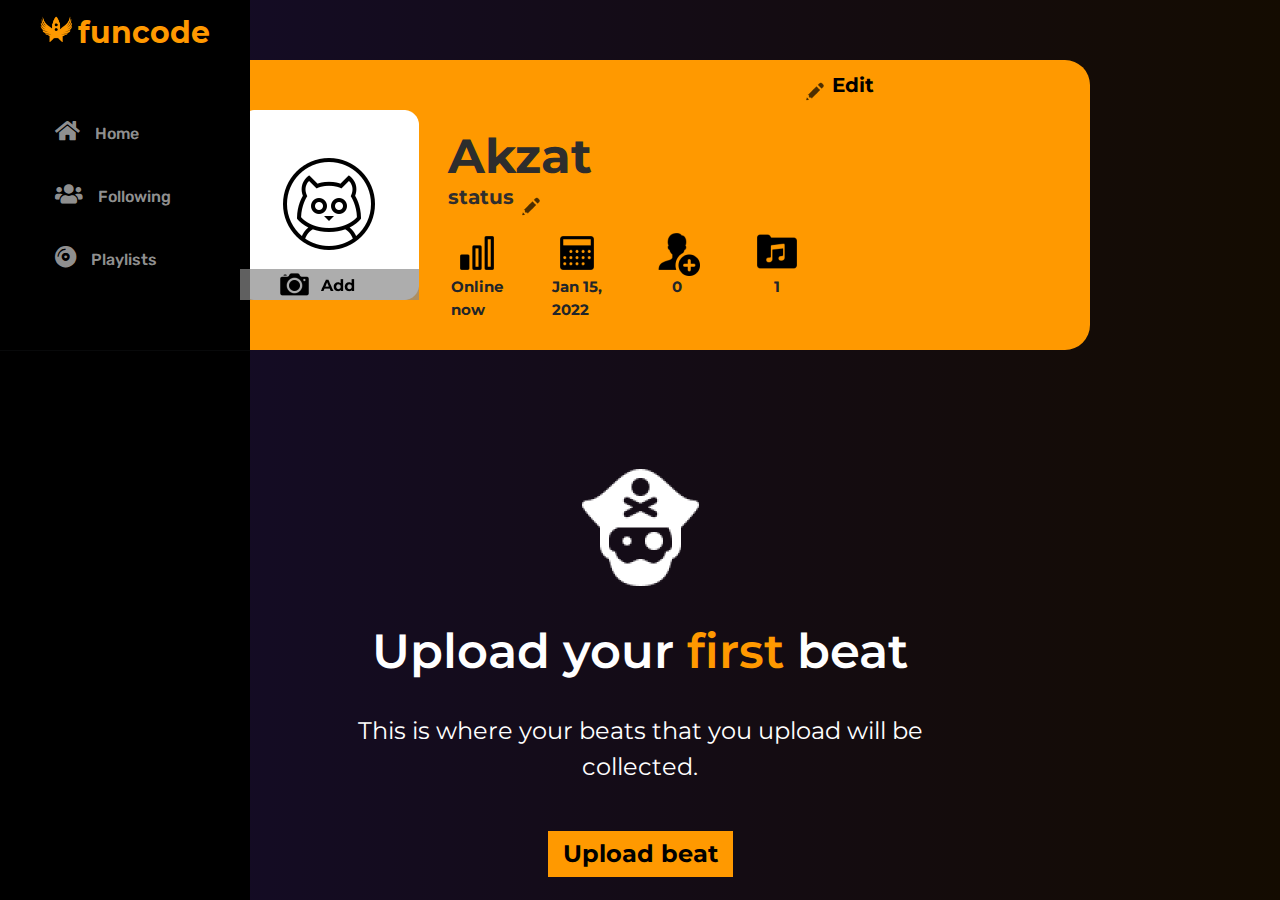
<file: profile.html>
<!DOCTYPE html>
<html lang="en">
<head>
	<meta charset="UTF-8">
	<meta name="viewport" content="width=device-width, initial-scale=1.0">
	<title>Document</title>
	<link rel="stylesheet" href="css/main-style.css">
    <link rel="icon" href="img/favicon.ico">
    <link rel="stylesheet" href="css/all.css">
    <link rel="stylesheet" href="css/profile.css">
    <link rel="preconnect" href="https://fonts.googleapis.com">
    <link rel="stylesheet" href="css/bootstrap.min.css">
<link rel="preconnect" href="https://fonts.gstatic.com" crossorigin>
<link href="https://fonts.googleapis.com/css2?family=Montserrat:wght@400;500;600;700&display=swap" rel="stylesheet">
</head>
<body>
    <div class="container">
        <div class="row">
            <div class="col-lg-3">
                <div class="left-bar">
        <div class="title-container">
            <img class="logo" src="img/logo-orange.png">
            <a class="logo-title" href="index.html">funcode</h1>
        </div>
        
        <div class="nav-menu">
            <a href="#" class="nav-linkk">
                <i class="fas fa-home"></i>
                <span class="nav-text">Home</span>
            </a>
            <a href="#" class="nav-linkk">
                <i class="fas fa-users"></i>
                <span class="nav-text">Following</span>
            </a>
            <a href="#" class="nav-linkk">
                <i class="fas fa-compact-disc"></i>
                <span class="nav-text">Playlists</span>
            </a>
        </div>
        <hr>
            </div>
            </div>
            <div class="col-md-3">
                
            </div>
        </div>
    </div>

	
    <div class="containerr">
    	<div class="profile">
    	<div class="profile__left">
    		
    		<img src="img/ava.png" alt="" class="profile__avator-image">
    		<a href="#" class="profile__avatar-image-add"><img src="img/add.png" alt=""></a>
    	
    	<div class="profile__content">
    		<div class="profile__content-title mont_bold">
    			Akzat
    		</div>
    		<a href="#" class="profile__content-status mont_bold">
    			status
    			<img src="img/Edit.png" alt="" class="profile__content-status-Edit">
    		</a>
    		
    		</div>
    	</div>
    	
    	
    		<div class="profile__row">
    			<div class="profile__item">
    				<img src="img/online.png" alt="" class="profile__item-image">
    				<div class="profile__item-info mont_bold">
    					Online now
    				</div>
    			</div>
    			<div class="profile__item">
    				<img src="img/Calendar.png" alt="" class="profile__item-image">
    				<div class="profile__item-info mont_bold">
    					Jan 15, 2022
    				</div>
    			</div>
    			<div class="profile__item">
    				<img src="img/Add User Male.png" alt="" class="profile__item-image">
    				<div class="profile__item-info mont_bold">
    					0
    				</div>
    			</div>
    			<div class="profile__item">
    				<img src="img/Music Folder.png" alt="" class="profile__item-image">
    				<div class="profile__item-info mont_bold">
    					1
    				</div>
    			</div>
    		</div>
    		<a href="#" class="profile__overall-edit mont_bold">
    			Edit
    			<img src="img/Edit.png" alt="" class="overall_image">
    		</a>
    	</div>

    </div>
    </div>
    <div class="container"> 
        <div class="row justify-content-center">   
            <div class="col-lg-7 col-md-5"> 
                <div class="profile__creation d-flex flex-column text-center align-items-center">
                <img src="img/Pirate.png" alt="" class="w-40 h-40">
        
            <p class="profile__creation-title">Upload your <span class="orange">first</span> beat</p>
        
        <p class="profile__creation-subtitle">
            This is where your beats that you upload will be collected.
        </p>
        <a href="#" class="profile__btn">
            Upload beat
        </a>
    </div>
            </div>          
        </div>          
    </div>  
    
    
</body>
</html>
</file>
<file: css/main-style.css>
@font-face {
  font-family: montserrat-bold;
  src: url("../fonts/Montserrat-Bold.ttf");
}

@font-face {
  font-family: rubik-medium;
  src: url("../fonts/Rubik-Medium.ttf");
}

@font-face {
  font-family: rubik-light;
  src: url("../fonts/Rubik-Light.ttf");
}

body {
    margin: 0 auto;
    background: linear-gradient(90deg, #140C2C, #140C01);
  }

.left-bar{
    background: black;
    height: 100%;
    width: 250px;
    position: fixed;
    top: 0px;
    left: 0px;
}

.logo{
  width: 32px;
  height: 32px;
}

.logo-title{
  font-family: montserrat-bold;
  color: #FF9900;
  font-size: 30px;
  user-select: none;
  text-decoration: none;
}

.title-container{
  display: flex;
  justify-content: space-between;
  width: 170px;
  padding-top: 10px;
  margin: 0 auto;
}

.nav-menu{
  align-items: center;
  padding: 45px 0px 45px 35px;
}

.nav-linkk{
  display: block;
  color:rgba(255, 255, 255, 0.589);
  padding: 15px 20px;
  font-size: 22px;
  transition: .3s;
  text-decoration: none;
  text-align: initial;
  word-spacing: 8px;
  user-select: none;
    
}

.nav-link:hover{
  color: #FF9900;
}

.nav-text{
  font-size: 16px;
  font-family: rubik-medium;
}

hr { 
  border: 0; 
  border-top: 1px solid rgba(204, 204, 204, 0.342);
}

.main{
  margin-left: 325px;
}

.top-container{
  display: flex;
  margin-left: 50px;
}

.bar-corner{
  display: flex;
  width: 55px;
  height: 60px;
  background: rgb(5, 5, 5);
  transform: skew(35deg);
  border-radius: 1px;
}

.search-bar{
  display: flex;
  position: fixed;
  margin-left: 26px;
  transform: skew(0deg);
  background: rgb(5, 5, 5);
  height: 60px;
  border-radius: 1px;
  width: 100%;
  padding-right: 15px;
}

.search-form{
  display: inline;
  width: 75%;
  height: 60px;
  margin: 0 auto;
  border: #FF9900;
  border-radius: 5px;
}

.search-input{
  margin: 0;
  margin-top: 7px;
  background: transparent;
  font-family: rubik-light;
  font-weight: 700;
  height: 35px;
  width: 400px;
  padding-left: 30px;
  border-width: 2px;
  border-radius: 45px;
  border-color: #FF9900;
  color: white;
}

.search-button{
  color: #FF9900;
  height: 40px;
  width: 40px;
  border-width: 2px;
  background: transparent;
  border-radius: 45px;
  border-color: #FF9900;
  font-size: 16px;
  cursor: pointer;
}

.header-1{
  color: white;
  font-size: 30px;
  font-family: rubik-medium;
  margin-top: 35px;
}

.genres-container{
  display: flex;
}

.genre-box{
  display: flex;
  justify-content: center;
  align-items: center;
  background: transparent;
  height: 100px;
  width: 100px;
  border: 2px solid white;
  border-radius: 90px;
  color: white;
  transition: .3s;
}

.genres-container div{
  display: flex;
  flex-direction: column;
  flex-wrap: wrap;
  align-items: center;
  margin-right: 25px;
}

.genres-container p{
  color: white;
  font-family: rubik-medium;
}

.genres-container .orange{
  border-color: #FF9900;
  color: #FF9900;
}

.genres-container .purple{
  border-color: #C447FF;
  color: #C447FF;
}

.genres-container .cyan{
  border-color: #00C2FF;
  color: #00C2FF;
}

.genres-container .yellow{
  border-color: #FFE600;
  color: #FFE600;
}

.genre-box:hover{
  background: rgba(0, 0, 0, 0.651);
}

.genre-box img{
  -webkit-user-drag: none;
  display: block;
  margin: 0 auto;
  width: 75%;
  height: 75%;
}

.videos-container{
  display: flex;
  width: 100%;
  height: fit-content;
  flex-wrap: wrap;
}

.video-content{
  display: flex;
  flex-direction: column;
  flex-wrap: wrap;
  align-items: flex-start;
  margin-right: 15px;
}

.videos-container p{
  font-family: rubik-light;
  color: white;
  font-size: 16px;
  width: 270px;
}

.video-box{
  display: flex;
  justify-content: center;
  align-items: center;
  background: black;
  width: 270px;
  height: 151px;
  border: 2px solid #FF9900;
}

.play-btn{
  -webkit-user-drag: none;
  width: 100px;
  height: 100px;
}

.preview-container{
  display: flex;
  margin-top: 15px;
  align-items: center;
}

.preview-slider{
  background: #673E00;
  width: 230px;
  height: 5px;
}

.hidebox{
  opacity: 0;
  width: 0px;
  height: 0px;
}

.preview-btn{
  background-image: url('../img/play.png');
  width: 25px;
  height: 25px;
  background-size: 25px;
  transition: .3s;
}


.hidebox:checked + .preview-btn{
  background-image: url('../img/pause.png');
  transition: .3s;
}
</file>
<file: css/profile.css>
body{
	
    margin: 0 auto;
    background: linear-gradient(90deg, #140C2C, #140C01);
    height: 100vh;
    padding-bottom: 200px;
 }
  /*Monts*/
 .containerr{
 	width: 900px;
 	margin: 0 auto;
 	padding-top: 60px;
 }
 .profile__row, .profile__left, .profile {
 	display: flex;
 }

 .profile{
 	padding: 50px 100px 50px 50px;
 	background: #FF9900;
 	border-radius: 25px;
 }
 .profile__avatar-image-add{
 	position: relative;
 	top: 159px;
 	left: -179px;
 }

 .mont_bold{
 	font-family: 'Montserrat', sans-serif;
 	font-weight: bold;
 }
 .profile__content-title{
 	font-size: 48px;
 	color: #2D2D2D;
 	position: relative;
 	top: 10px;
 	left: -150px;
 }
 .profile__content-status{
 	color: #2F2E2E;
 	font-size: 20px;
 	text-decoration: none;
 	
 	left: -150px;
 	position: relative;
 }
 .profile__content-status-Edit{
 	position: relative;
 	top: 8px;
 }
 .profile__item-info{
 	font-size: 15px;
 	font-weight: bold;
	font-family: 'Montserrat', sans-serif;
 }
.profile__item{
	display: flex;
	flex-direction: column;
	align-items: center;
	padding-right: 50px;
	width: 100px;
 }
.profile__row{
	position: relative;
	right: 290px;
	top: 120px;
}
.profile__overall-edit{
	position: relative;
	text-decoration: none;
	font-size: 20px;
	color: #000;
	right: 310px;
	bottom: 40px;
	transition: .9s linear;
}
.overall_image{
	position: relative;
	bottom: 25px;
	right: 28px;
}
.overall_image:hover{
	opacity: 80%;
}
.profile__overall-edit:hover{
	color: #fff;
}
p{
	margin: 0;
	padding: 0;
}
.profile__creation-title{
	font-size: 48px;
	font-weight: 600;
	font-family: 'Montserrat', sans-serif;
	padding-top: 20px;
	color: #fff;
}
.profile__creation-subtitle{
	font-family: 'Montserrat', sans-serif;
	font-size: 24px;
	font-weight: 400;
	color: #fff;
	padding-top: 10px;
	padding-bottom: 30px;
}
.orange{
	color: #FF9900;
}
.profile__creation{
	padding-top: 110px;
	
}
.profile__btn{
	background: #FF9900;
	color: #000;
	text-decoration: none;
	font-weight: bold;	
	font-size: 24px;
	font-family: 'Montserrat', sans-serif;
	padding: 5px 15px;
	transition: .8s linear;
}
.profile__btn:hover{
	background: #fff;
	color: #FF9900;
}
@media screen and (max-width: 992px){
	.profile__creation-title{
		font-size: 24px	
	}
	.profile__btn{
font-size: 13px	
padding: 2px 5px;
	}
	.profile__creation-subtitle{
		font-size: 2px	
		padding-top: 5px;
	}
}
</file>
